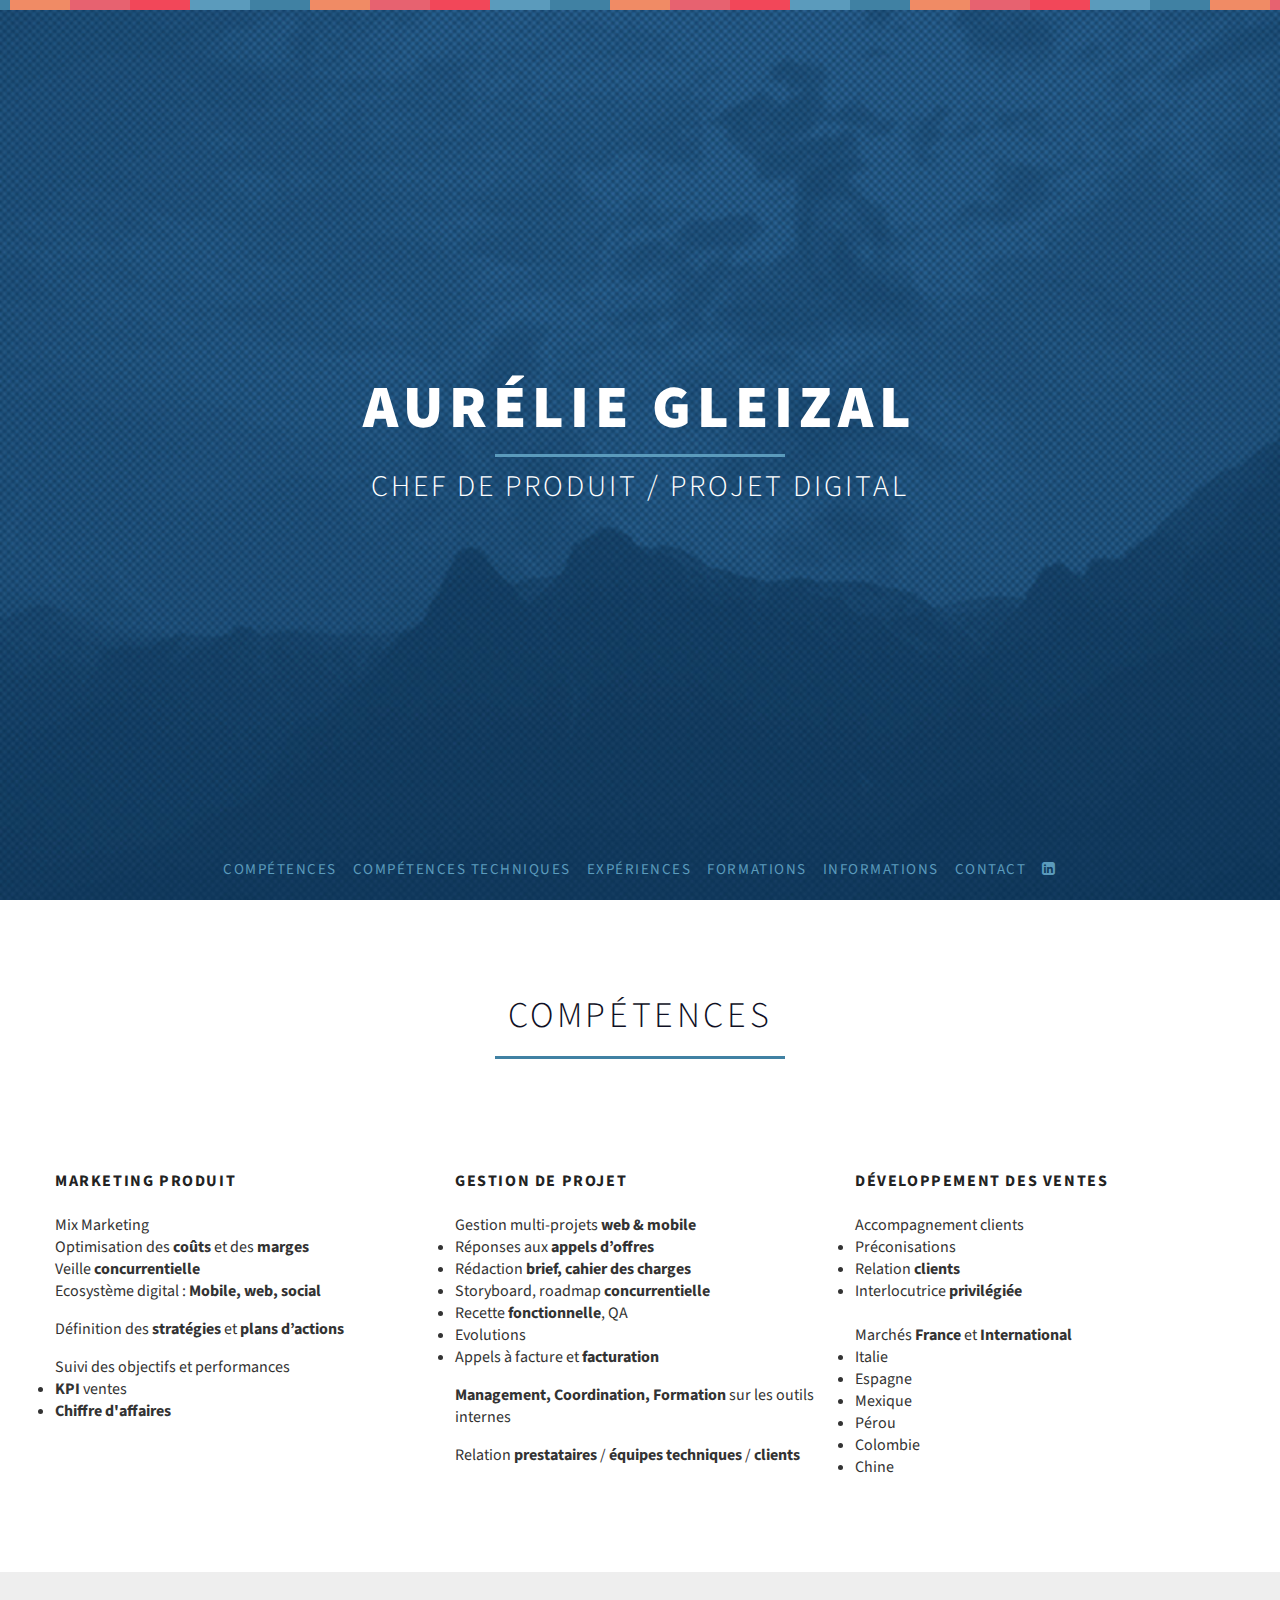
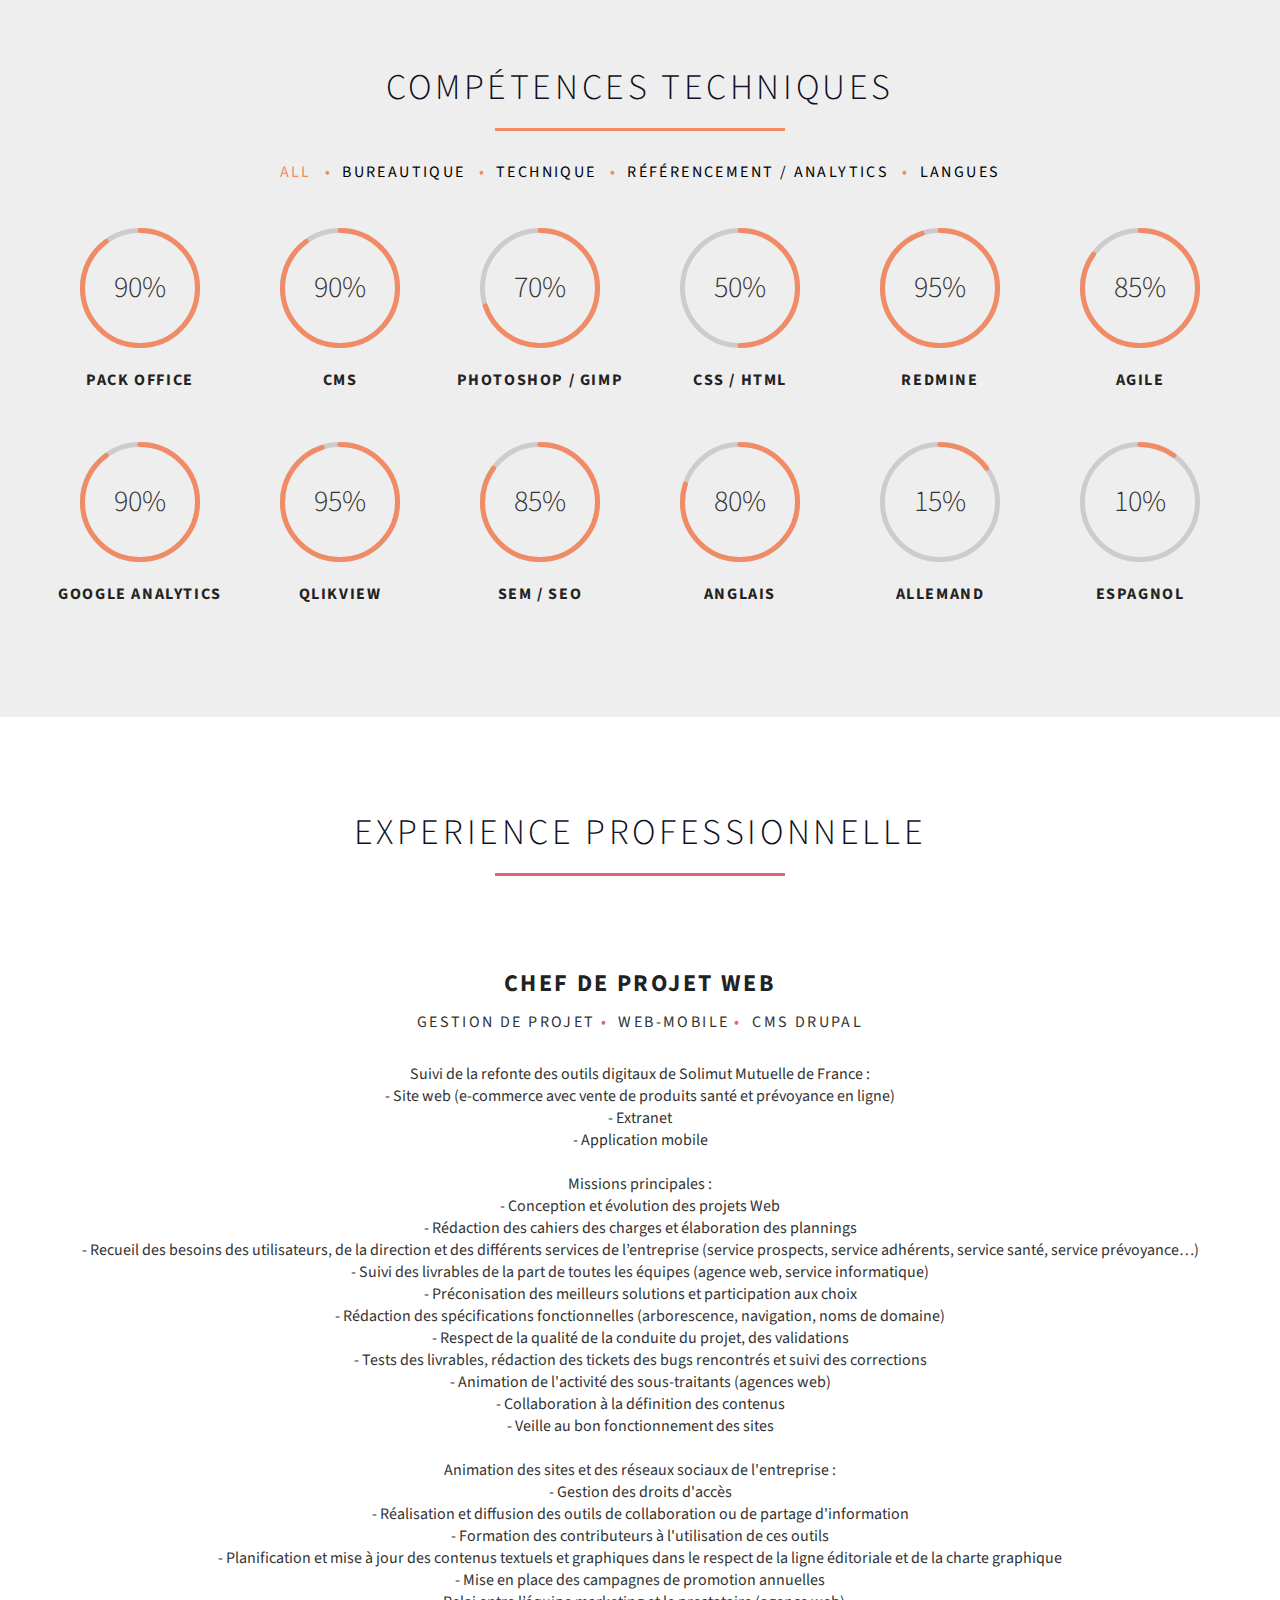
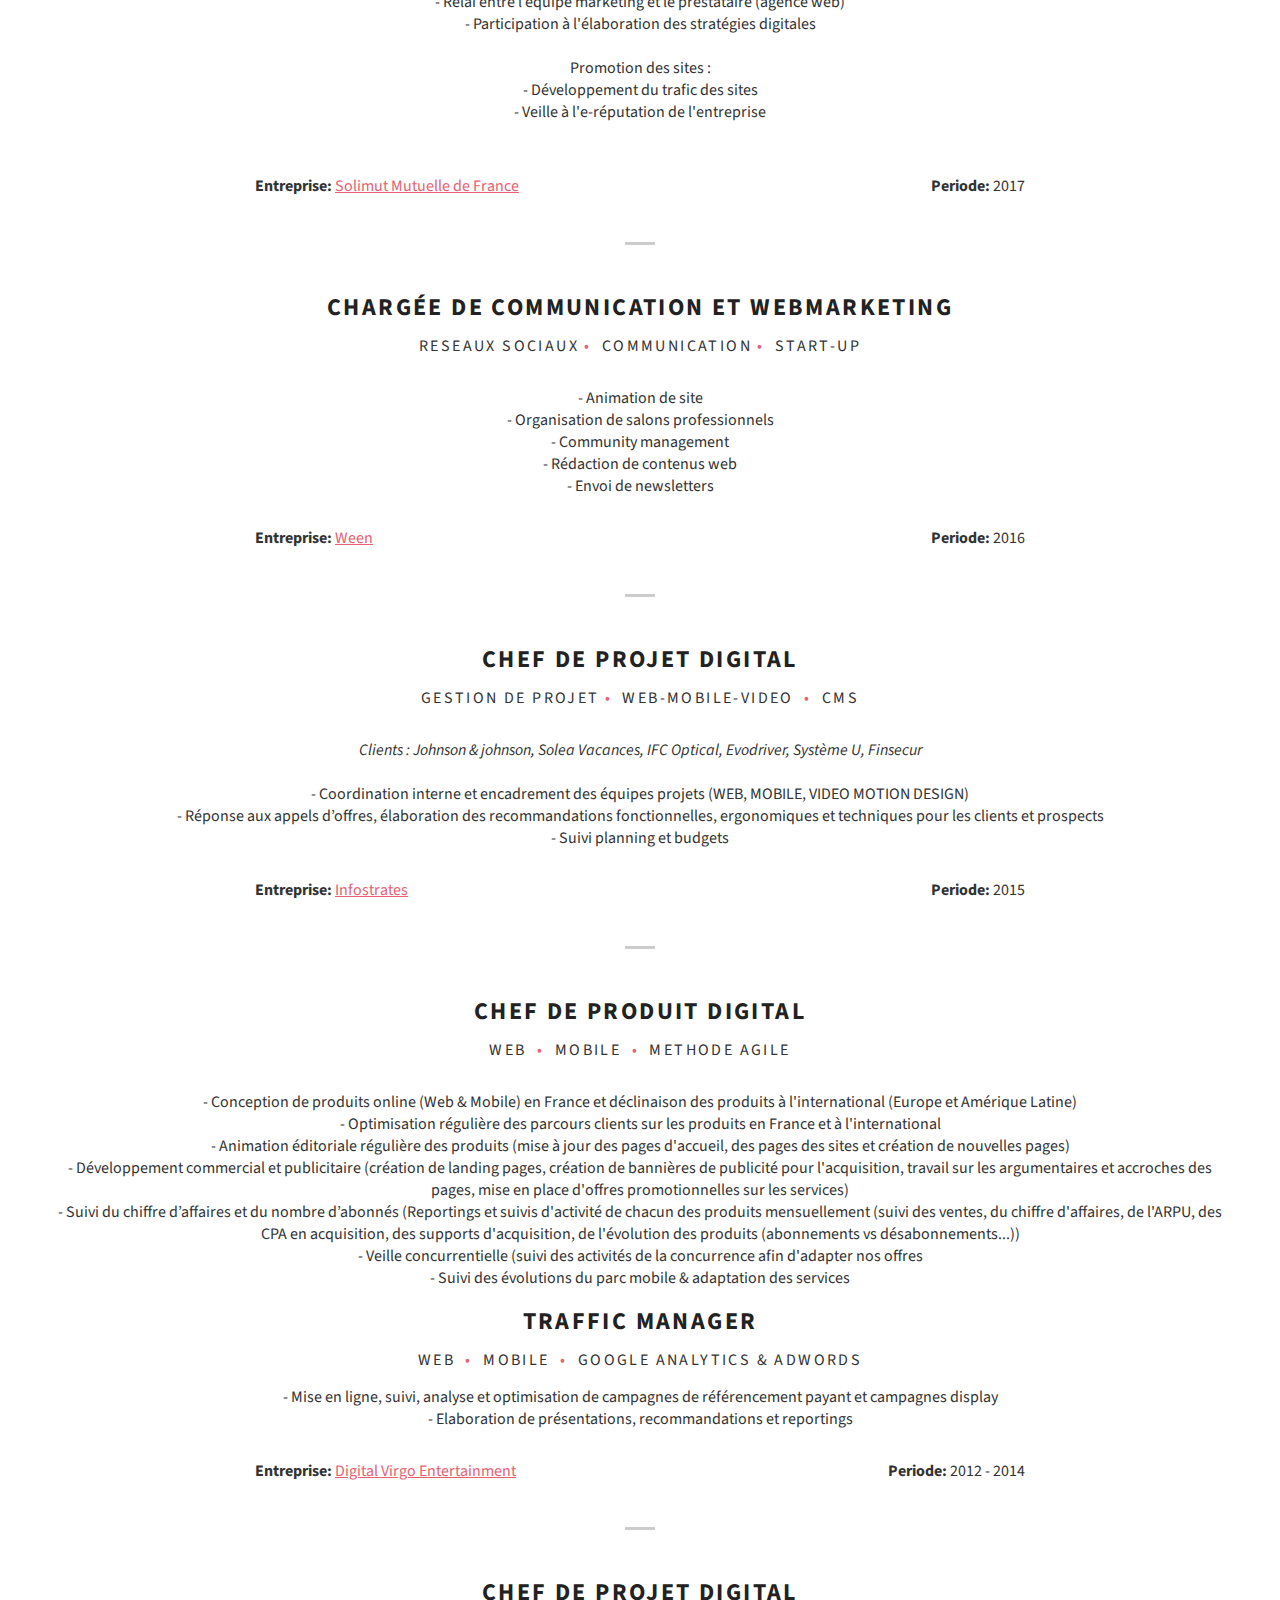
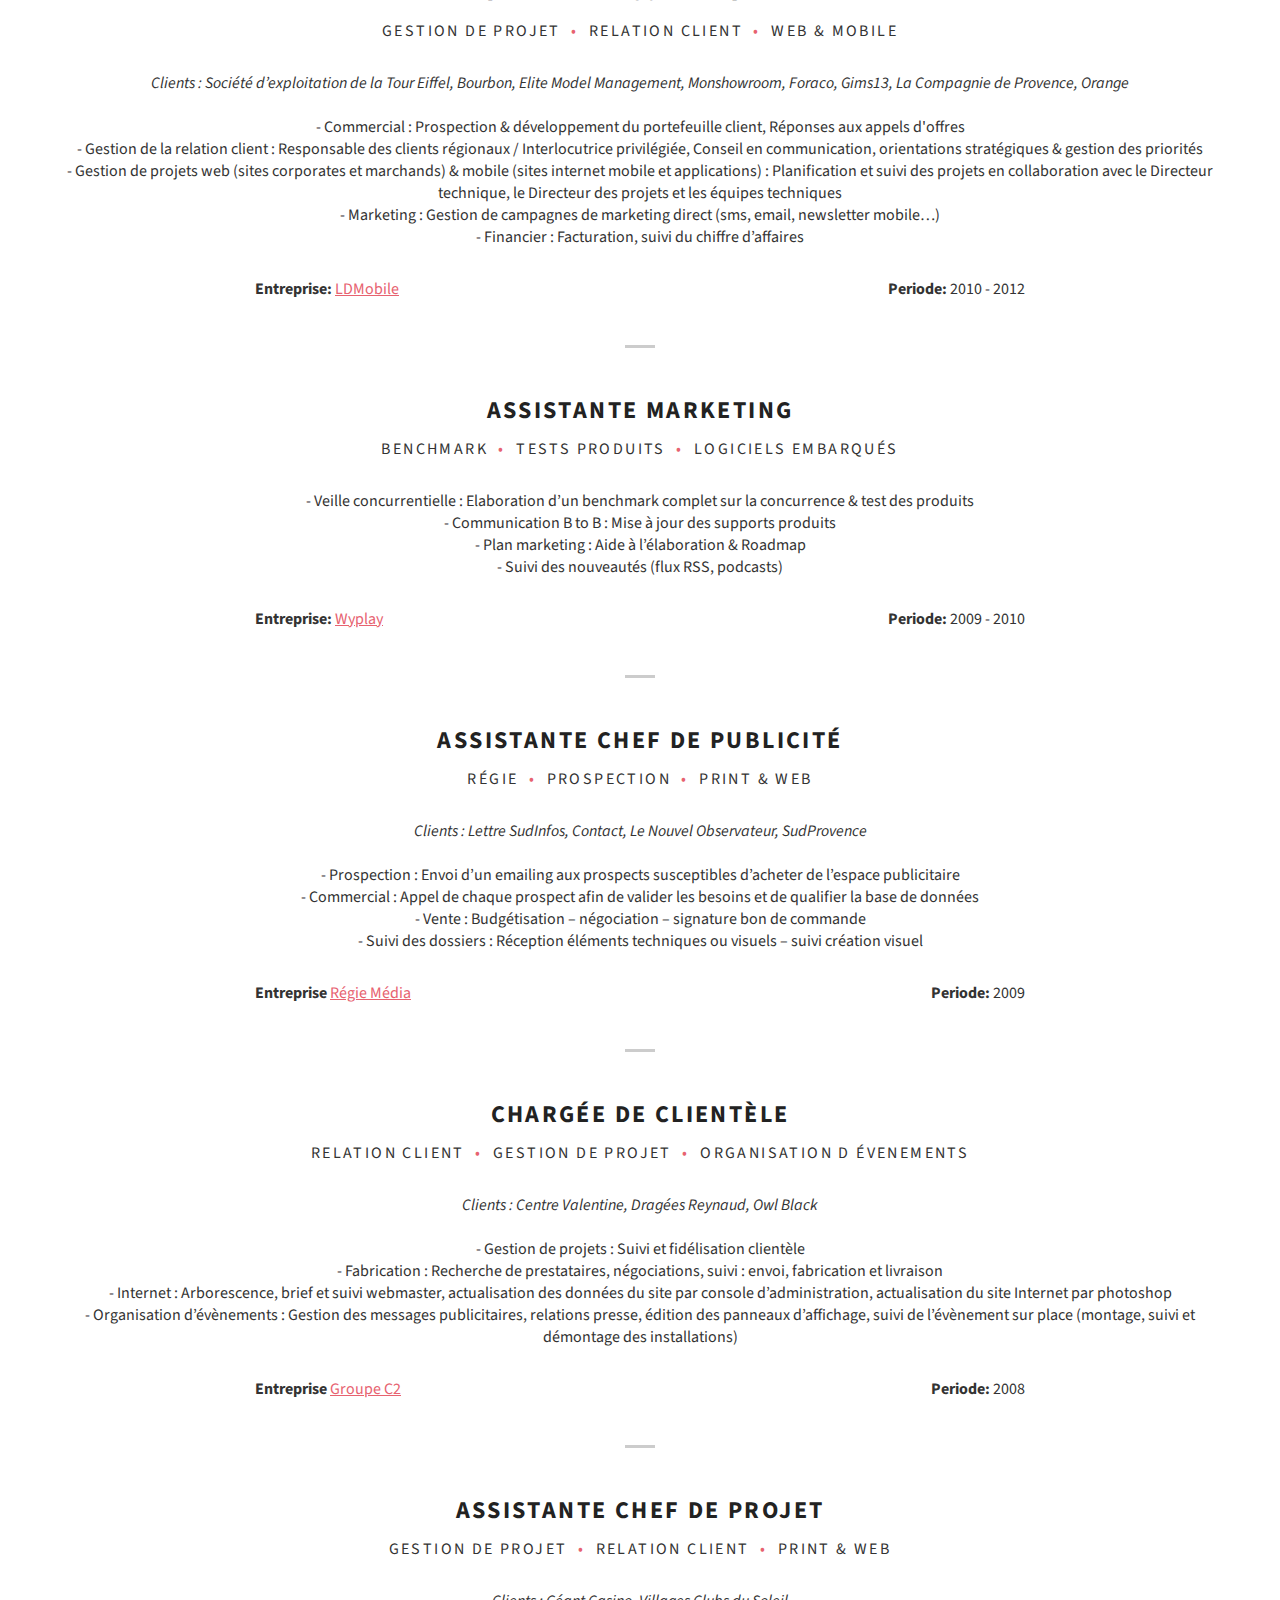
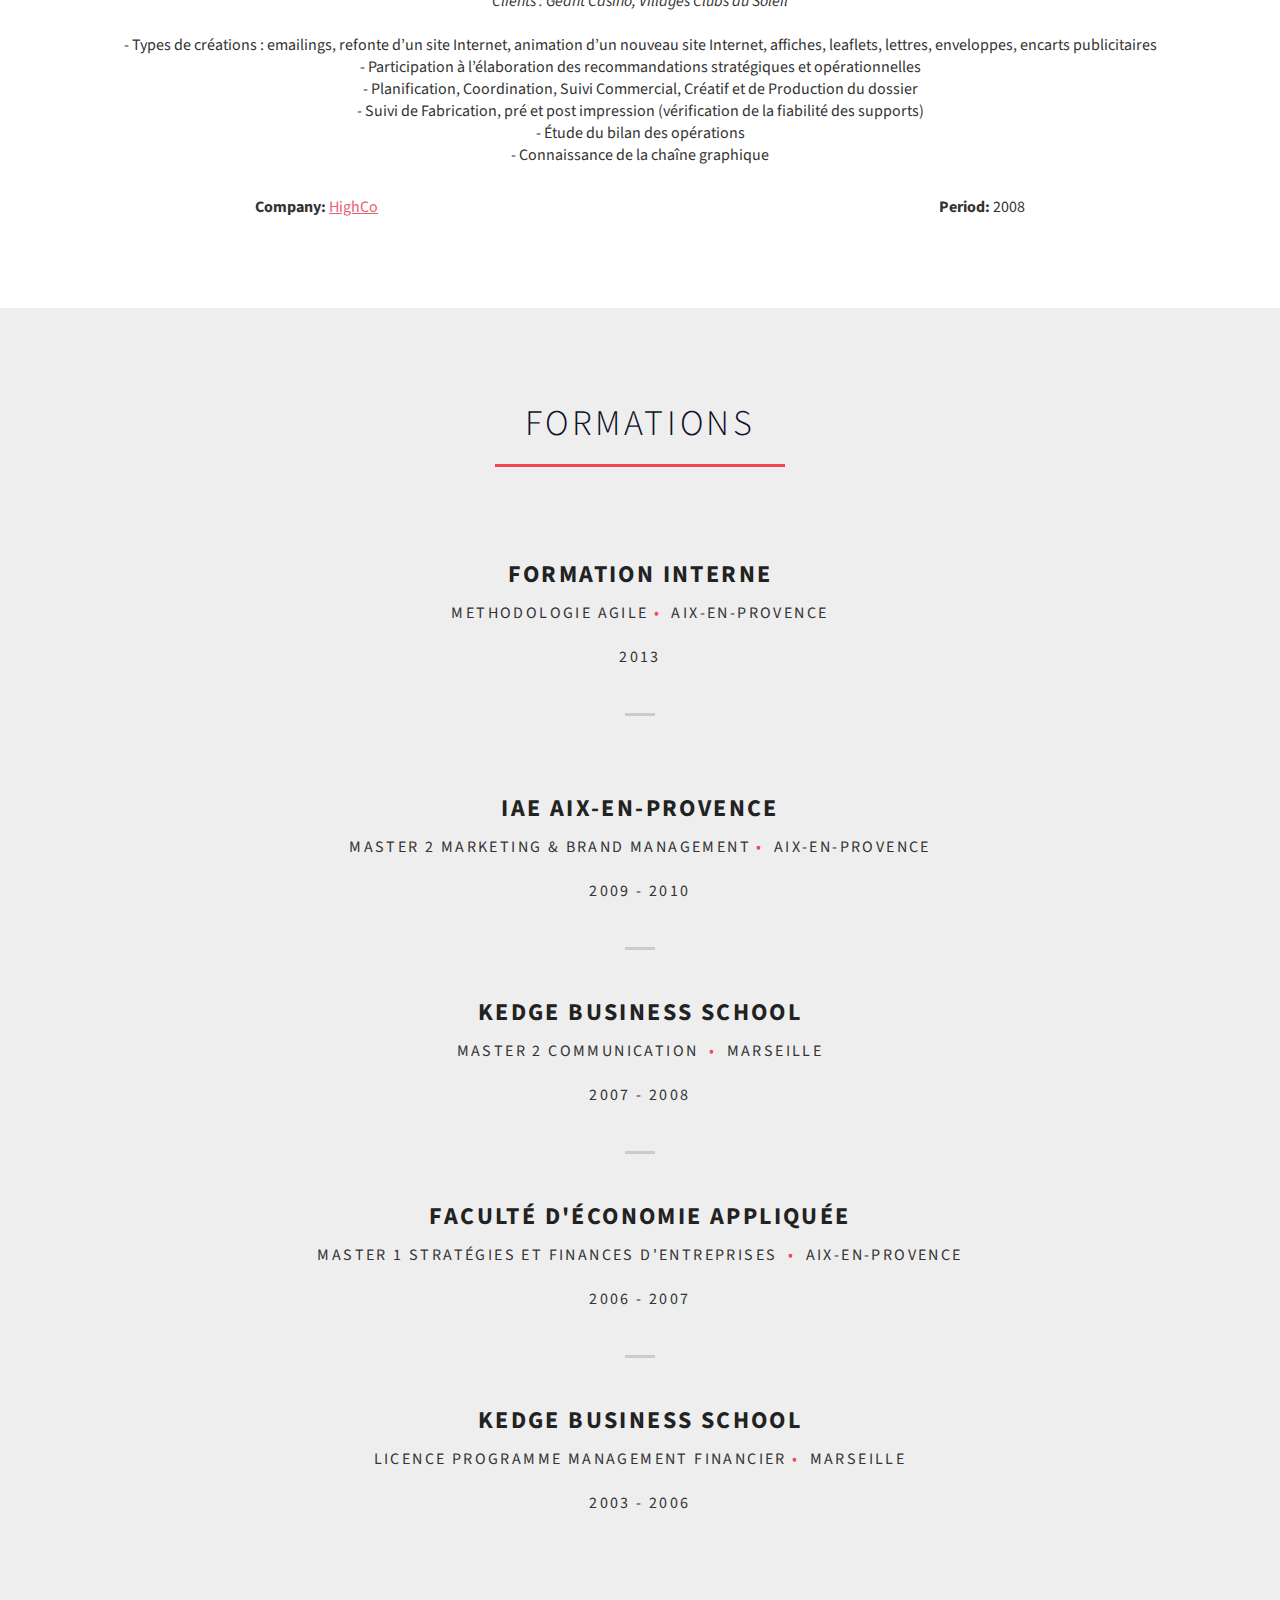
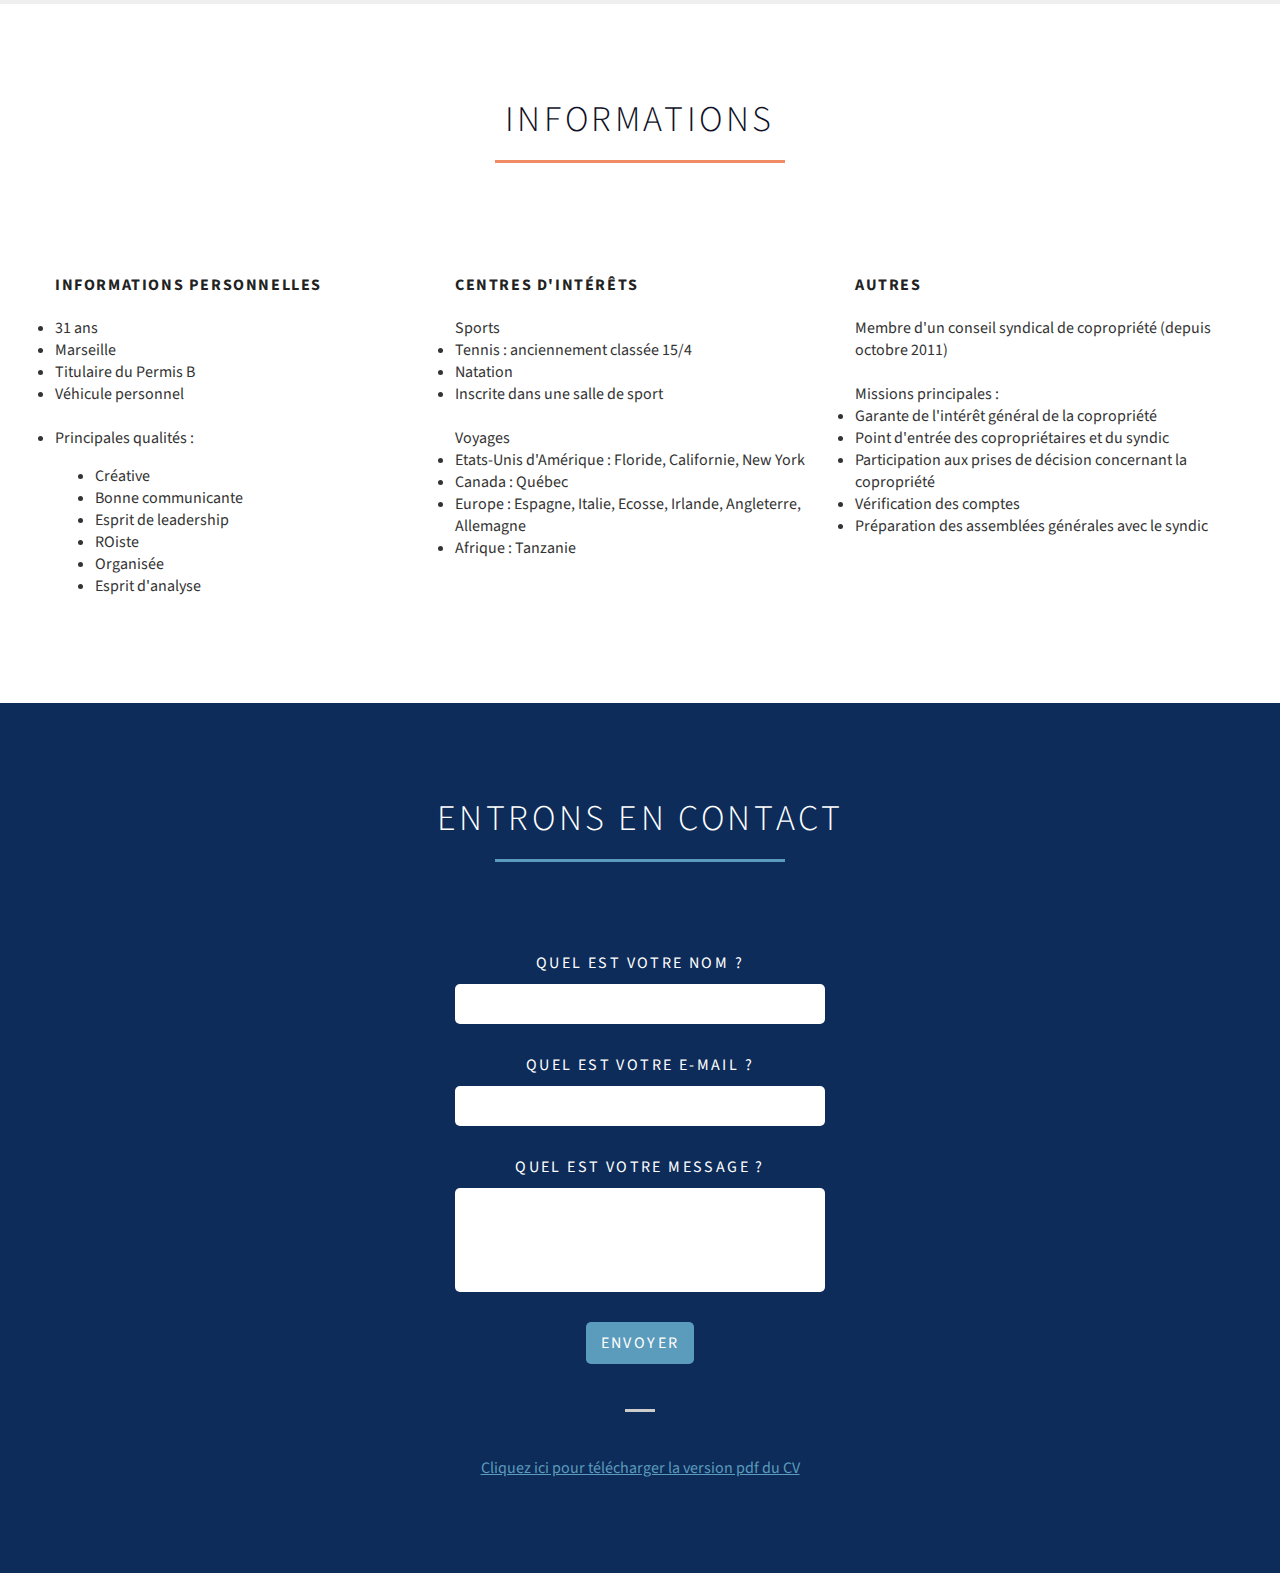
<file: code.html>
<!DOCTYPE html>
<html>
	<head>

		<meta http-equiv="X-UA-Compatible" content="IE=edge,chrome=1">
		<link href='http://fonts.googleapis.com/css?family=Source+Sans+Pro:300,400,600,700,900,300italic,400italic,600italic,700italic,900italic' rel='stylesheet' type='text/css'>

		<link rel="icon" type="image/png" href="assets/img/favicon.png" />
		<title>Aurelie GLEIZAL</title>

		<meta name="viewport" content="width=device-width, initial-scale=1.0">
		<meta http-equiv="Content-Type" content="text/html; charset=UTF-8">

		<meta name="Aurelie GLEIZAL">

		<!-- Loading: Normalize, Grid and Styles -->
		<link rel="stylesheet" href="assets/css/normalize.css" media="screen">
		<link rel="stylesheet" href="assets/css/qbkl-grid.css" media="screen">
		<link rel="stylesheet" href="assets/css/style.css" media="screen">

		<!-- Loading: Font Awesome -->
		<link rel="stylesheet" href="assets/font-awesome/css/font-awesome.min.css">
		<!--[if IE 7]>
		<link rel="stylesheet" href="assets/font-awesome/css/font-awesome-ie7.min.css">
		<![endif]-->

		<!-- Loading: jQuery Magnific Popup Stylesheet -->
		<link rel="stylesheet" href="assets/js/magnific/jquery.magnific-popup.css" media="screen">

		<!-- Loading: jQuery Easy Pie Chart Stylesheet -->
		<link rel="stylesheet" href="assets/js/easy-pie/jquery.easy-pie-chart.css" media="screen">

		<!--[if lt IE 9]>
		<script src="http://html5shiv.googlecode.com/svn/trunk/html5.js"> </script>
		<![endif]-->
		
		
		<script>
  			(function(i,s,o,g,r,a,m){i['GoogleAnalyticsObject']=r;i[r]=i[r]||function(){
			(i[r].q=i[r].q||[]).push(arguments)},i[r].l=1*new Date();a=s.createElement(o),
			m=s.getElementsByTagName(o)[0];a.async=1;a.src=g;m.parentNode.insertBefore(a,m)
  			})(window,document,'script','//www.google-analytics.com/analytics.js','ga');

  			ga('create', 'UA-60209896-1', 'auto');
  			ga('send', 'pageview');

			</script>
		
		
	</head>

	<body>
		<div class="top-decorations"></div>

		<!-- Start: In -->
		<section id="intro" class="fx-backstretch">
			<div class="info">
				<div class="container">
					<div class="row">
						<div class="col-full"><h1>AURÉLIE GLEIZAL</h1></div>
					</div>
					<div class="row"><div class="col-1-4 centered line"></div></div>
					<div class="row">
						<div class="col-full"><h4>CHEF DE PRODUIT / PROJET DIGITAL </h4></div>
					</div>
				</div>
			</div>

			<nav id="nav">
				<!-- The content between <span> </span> tags will be hidden on mobile version -->
				<ul class="clearfix">
					<li><a href="#profile">Comp<span>étences</span></a></li>
					<li><a href="#skills">Comp<span>étences techniques</span></a></li>
					<li><a href="#experience">Exp<span>ériences</span></a></li>
					<li><a href="#education">For<span>mations</span></a></li>
					<li><a href="#portfolio">Info<span>rmations</span></a></li>
					<li><a href="#contact">Con<span>tact</span></a></li>
					<li><a href="http://www.linkedin.com/in/aureliegleizal" target="_blank" title="LinkedIn" class="external"><i class="icon-linkedin-sign"></i></a></li>					
				</ul>
			</nav>
		</section>
		<!-- End: Intro -->

		<!-- Start: Personal profile -->
		<section id="profile" class="section">
			<div class="container">
				<div class="row">
					<div class="col-full">
						<h2 class="section-title">Compétences</h2>
						<div class="centered line"></div>
					</div>
				</div>

				<!-- Start: Compétence 1 -->
				<div class="row section-content">
					<div class="col-1-3">
						<h4>Marketing produit</h4>

							Mix Marketing<br/>
							Optimisation des <strong>coûts</strong> et des <strong>marges</strong><br/>
							Veille <strong>concurrentielle</strong><br/>
							Ecosystème digital : <strong>Mobile, web, social</strong>
							
							<p>Définition des <strong>stratégies</strong> et <strong>plans d’actions</strong></p>
						
						Suivi des objectifs et performances
							<li><strong>KPI</strong> ventes</li>
							<li><strong>Chiffre d'affaires</strong></li>
						<br/>
					
					</div>
					<!-- End: Compétence 1 -->
					
					<!-- Start: Compétence 2 -->
					<div class="col-1-3">
						<h4>Gestion de projet</h4>

						Gestion multi-projets <strong>web & mobile</strong>
						
						
							<li>Réponses aux <strong>appels d’offres</strong></li>
							<li>Rédaction <strong>brief, cahier des charges</strong></li>
							<li>Storyboard, roadmap <strong>concurrentielle</strong></li>
							<li>Recette <strong>fonctionnelle</strong>, QA</li>
							<li>Evolutions</li>
							<li>Appels à facture et <strong>facturation</strong></li>
						
						
						<p><strong>Management, Coordination, Formation</strong> sur les outils internes</p>
						<p>Relation <strong>prestataires</strong> / <strong>équipes techniques</strong> / <strong>clients </strong></p>
						
					</div>
					<!-- End: Compétence 2 -->
					
					<!-- Start: Compétence 3 -->
					<div class="col-1-3">
						<h4>Développement des ventes</h4>

							
					
						Accompagnement clients
							<li>Préconisations</li>
							<li>Relation <strong>clients</strong></li>
							<li>Interlocutrice <strong>privilégiée</strong></li>
						<br/>	
							
						Marchés <strong>France</strong> et <strong>International</strong>
							<li>Italie</li>
							<li>Espagne</li>
							<li>Mexique</li>
							<li>Pérou</li>
							<li>Colombie</li>
							<li>Chine</li>
						
					</div>
					<!-- End: Compétence 3 -->
					
				</div>
			</div>
		</section>
		<!-- End: Personal profile -->
		
		<!-- Start: Technical Skills -->
		<section id="skills" class="section-alt">
			<div class="container">
				<div class="row">
					<div class="col-full">
						<h2 class="section-title">Compétences techniques</h2>
		 				<div class="centered line"></div>
					</div>
				</div>
				
				<!-- Portfolio filters -->
					<div class="row">
						<div class="col-full">
							<ul class="filters">
								<li class="filter" data-filter="all">All</li>
								<li class="filter" data-filter="port-bureautique">Bureautique</li>
								<li class="filter" data-filter="port-tech">Technique</li>
								<li class="filter" data-filter="port-ref">Référencement / Analytics</li>
								<li class="filter" data-filter="port-langues">Langues</li>
							</ul>
						</div>
					</div>

					<!-- Portfolio items -->
					
					
					
					<!-- Portfolio items -->
					<div class="row projects gallery">
					
						<!-- Start: BUREAUTIQUE-->
						<div class="col-1-6 project port-bureautique">
							<div class="skill-pie" data-percent="90">90%</div>
							<h4>PACK OFFICE</h4>
						</div>
						<!-- End: BUREAUTIQUE -->
						
						<!-- Start: TECHNIQUE-->
						<div class="col-1-6 project port-tech">
							<div class="skill-pie" data-percent="90">90%</div>
							<h4>CMS</h4>
						</div>	
						
						<div class="col-1-6 project port-tech">
							<div class="skill-pie" data-percent="70">70%</div>
							<h4>PHOTOSHOP / GIMP</h4>
						</div>	
						
						<div class="col-1-6 project port-tech">
							<div class="skill-pie" data-percent="50">50%</div>
							<h4>CSS / HTML</h4>
						</div>
						
						<div class="col-1-6 project port-tech">
							<div class="skill-pie" data-percent="95">95%</div>
							<h4>REDMINE</h4>
						</div>
						<div class="col-1-6 project port-tech">
							<div class="skill-pie" data-percent="85">85%</div>
							<h4>AGILE</h4>
						</div>
						
						<!-- End: TECHNIQUE -->
						
						<!-- Start: REFERENCEMENT / ANALYTICS-->
						<div class="col-1-6 project port-ref">
							<div class="skill-pie" data-percent="90">90%</div>
							<h4>GOOGLE ANALYTICS</h4>
						</div>	
						
						<div class="col-1-6 project port-ref">
							<div class="skill-pie" data-percent="95">95%</div>
							<h4>QLIKVIEW</h4>
						</div>	
						
						<div class="col-1-6 project port-ref">
							<div class="skill-pie" data-percent="85">85%</div>
							<h4>SEM / SEO</h4>
						</div>
						<!-- End: REFERENCEMENT & ANALYTICS -->
						
						<!-- Start: LANGUES-->
						<div class="col-1-6 project port-langues">
							<div class="skill-pie" data-percent="80">80%</div>
							<h4>Anglais</h4>
						</div>	
						
						<div class="col-1-6 project port-langues">
							<div class="skill-pie" data-percent="15">15%</div>
							<h4>Allemand</h4>
						</div>	
						
						<div class="col-1-6 project port-langues">
							<div class="skill-pie" data-percent="10">10%</div>
							<h4>Espagnol</h4>
						</div>
						<!-- End: LANGUES -->
							
				</div>
			
				
			</div>
		</section>
		<!-- End: Technical Skills -->

		<!-- Start: Work Experience -->
		<section id="experience" class="section">
			<div class="container">
				<div class="row">
					<div class="col-full">
						<h2 class="section-title">Experience professionnelle</h2>
						<div class="centered line"></div>
					</div>
				</div>

				<div class="row section-content">
					
					<!-- Start: Job SOLIMUT-->
					<div class="row job">
						<div class="col-full">
							<h3>Chef de projet web</h3>
							<div class="job-attributions">GESTION DE PROJET<span class="bullet">&bull;</span> WEB-MOBILE<span class="bullet">&bull;</span> CMS DRUPAL </div>
						</div>
						
						<div class="col-full text-center">
						
						Suivi de la refonte des outils digitaux de Solimut Mutuelle de France : <br/>
						- Site web (e-commerce avec vente de produits santé et prévoyance en ligne)<br/>
						- Extranet <br/>
						- Application mobile <br/>
<br/>
						Missions principales :<br/>	
- Conception et évolution des projets Web <br/>	
- Rédaction des cahiers des charges et élaboration des plannings<br/>
- Recueil des besoins des utilisateurs, de la direction et des différents services de l’entreprise (service prospects, service adhérents, service santé, service prévoyance…)<br/>
- Suivi des livrables de la part de toutes les équipes (agence web, service informatique)<br/>
- Préconisation des meilleurs solutions et participation aux choix<br/>
- Rédaction des spécifications fonctionnelles (arborescence, navigation, noms de domaine)<br/>
- Respect de la qualité de la conduite du projet, des validations <br/>
- Tests des livrables, rédaction des tickets des bugs rencontrés et suivi des corrections <br/>
- Animation de l'activité des sous-traitants (agences web)<br/>
- Collaboration à la définition des contenus<br/>
- Veille au bon fonctionnement des sites<br/>					
<br/>

Animation des sites et des réseaux sociaux de l'entreprise :<br/>
- Gestion des droits d'accès<br/>
- Réalisation et diffusion des outils de collaboration ou de partage d'information<br/>
- Formation des contributeurs à l'utilisation de ces outils<br/>
- Planification et mise à jour des contenus textuels et graphiques dans le respect de la ligne éditoriale et de la charte graphique<br/>
- Mise en place des campagnes de promotion annuelles<br/>
- Relai entre l’équipe marketing et le prestataire (agence web)<br/>
- Participation à l'élaboration des stratégies digitales<br/>
<br/>
							
Promotion des sites :<br/>
- Développement du trafic des sites<br/>
- Veille à l'e-réputation de l'entreprise<br/>
							
							
							<br/>
						
						</div>

						<div class="row">
							<div class="col-2-3 col-wrap centered">
								<div class="col-1-2 job-company"><strong>Entreprise: </strong> <a href="https://www.solimut-mutuelle.fr/" target="_blank">Solimut Mutuelle de France</a></div>
								<div class="col-1-2 job-period"><strong>Periode:</strong> 2017</div>
							</div>
						</div>

					</div>
					<!-- End: Job SOLIMUT -->
					
					<div class="separator"></div>
					
					<!-- Start: Job WEEN -->
					<div class="row job">
						<div class="col-full">
							<h3>Chargée de communication et webmarketing </h3>
							<div class="job-attributions">RESEAUX SOCIAUX<span class="bullet">&bull;</span> COMMUNICATION<span class="bullet">&bull;</span> START-UP </div>
						</div>

						<div class="col-full text-center">
							
						
						- Animation de site <br/>	
						- Organisation de salons professionnels<br/>	
						- Community management<br/>	
						- Rédaction de contenus web<br/>	
						- Envoi de newsletters<br/>
						
						</div>

						<div class="row">
							<div class="col-2-3 col-wrap centered">
								<div class="col-1-2 job-company"><strong>Entreprise: </strong> <a href="https://www.ween.fr/" target="_blank">Ween</a></div>
								<div class="col-1-2 job-period"><strong>Periode:</strong> 2016</div>
							</div>
						</div>

					</div>
					<!-- End: Job WEEN -->
				
					<div class="separator"></div>
					
					<!-- Start: Job -->
					<div class="row job">
						<div class="col-full">
							<h3>Chef de projet digital</h3>
							<div class="job-attributions">GESTION DE PROJET<span class="bullet">&bull;</span> WEB-MOBILE-VIDEO <span class="bullet">&bull;</span> CMS </div>
						</div>

						<div class="col-full text-center">
							
						<i>Clients : Johnson & johnson, Solea Vacances, IFC Optical, Evodriver, Système U, Finsecur </i><br/><br/>
						- Coordination interne et encadrement des équipes projets (WEB, MOBILE, VIDEO MOTION DESIGN) <br/>
						- Réponse aux appels d’offres, élaboration des recommandations fonctionnelles, ergonomiques et techniques pour les clients et prospects <br/> 
						- Suivi planning et budgets<br/>
						
						</div>

						<div class="row">
							<div class="col-2-3 col-wrap centered">
								<div class="col-1-2 job-company"><strong>Entreprise: </strong> <a href="http://www.infostrates.fr/" target="_blank">Infostrates</a></div>
								<div class="col-1-2 job-period"><strong>Periode:</strong> 2015</div>
							</div>
						</div>

					</div>
					<!-- End: Job -->

					<div class="separator"></div>
				
				
					<!-- Start: Job -->
					<div class="job">
						<div class="col-full">
							<h3>Chef de produit digital</h3>
							<div class="job-attributions"> WEB <span class="bullet">&bull;</span> MOBILE <span class="bullet">&bull;</span> METHODE AGILE </div>
						</div>

						<div class="col-full text-center">
						- Conception de produits online (Web & Mobile) en France et déclinaison des produits à l'international (Europe et Amérique Latine) <br/>
						- Optimisation régulière des parcours clients sur les produits en France et à l'international <br/>
						- Animation éditoriale régulière des produits (mise à jour des pages d'accueil, des pages des sites et création de nouvelles pages) <br/>
						- Développement commercial et publicitaire (création de landing pages, création de bannières de publicité pour l'acquisition, travail sur les argumentaires et accroches des pages, mise en place d'offres promotionnelles sur les services)<br/>
						
						- Suivi du chiffre d’affaires et du nombre d’abonnés (Reportings et suivis d'activité de chacun des produits mensuellement (suivi des ventes, du chiffre d'affaires, de l'ARPU, des CPA en acquisition, des supports d'acquisition, de l'évolution des produits (abonnements vs désabonnements...)) <br/>
						- Veille concurrentielle (suivi des activités de la concurrence afin d'adapter nos offres <br/>
						- Suivi des évolutions du parc mobile & adaptation des services 
						</div>
						
						<h3>Traffic Manager</h3>
							<div class="job-attributions"> WEB <span class="bullet">&bull;</span> MOBILE <span class="bullet">&bull;</span> GOOGLE ANALYTICS & ADWORDS </div>
						</div>

						<div class="col-full text-center">
						- Mise en ligne, suivi, analyse et optimisation de campagnes de référencement payant et campagnes display<br/>
						- Elaboration de présentations, recommandations et reportings
						</div>

						<div class="row">
							<div class="col-2-3 col-wrap centered">
								<div class="col-1-2 job-company"><strong>Entreprise:</strong> <a href="http://www.digitalvirgo.com/" target="_blank">Digital Virgo Entertainment</a></div>
								<div class="col-1-2 job-period"><strong>Periode:</strong> 2012 - 2014</div>
							</div>
						</div>

					</div>
					<!-- End: Job -->

					<div class="separator"></div>

					<!-- Start: Job -->
					<div class="row job">
						<div class="col-full">
							<h3>Chef de projet digital</h3>
							<div class="job-attributions">GESTION DE PROJET <span class="bullet">&bull;</span> RELATION CLIENT <span class="bullet">&bull;</span> WEB & MOBILE</div>
						</div>

						<div class="col-full text-center">
						<i>Clients : Société d’exploitation de la Tour Eiffel, Bourbon, Elite Model Management, Monshowroom, Foraco, Gims13, La Compagnie de Provence, Orange</i><br/><br/>
						- Commercial : Prospection & développement du portefeuille client, Réponses aux appels d'offres <br/>
						- Gestion de la relation client : Responsable des clients régionaux / Interlocutrice privilégiée, Conseil en communication, orientations stratégiques & gestion des priorités <br/>
						- Gestion de projets web (sites corporates et marchands) & mobile (sites internet mobile et applications) : Planification et suivi des projets en collaboration avec le Directeur technique, le Directeur des projets et les équipes techniques <br/>
						- Marketing : Gestion de campagnes de marketing direct (sms, email, newsletter mobile…)<br/>
						- Financier : Facturation, suivi du chiffre d’affaires
						</div>

						<div class="row">
							<div class="col-2-3 col-wrap centered">
								<div class="col-1-2 job-company"><strong>Entreprise:</strong> <a href="http://www.ldmobile.net/fr/" target="_blank">LDMobile</a></div>
								<div class="col-1-2 job-period"><strong>Periode:</strong> 2010 - 2012</div>
							</div>
						</div>

					</div>
					<!-- End: Job -->

					<div class="separator"></div>

					<!-- Start: Job -->
					<div class="row job">
						<div class="col-full">
							<h3>Assistante marketing</h3>
							<div class="job-attributions"> BENCHMARK <span class="bullet">&bull;</span> TESTS PRODUITS <span class="bullet">&bull;</span> LOGICIELS EMBARQUÉS</div>
						</div>

						<div class="col-full text-center">
						- Veille concurrentielle : Elaboration d’un benchmark complet sur la concurrence & test des produits<br/>
						- Communication B to B : Mise à jour des supports produits<br/>
						- Plan marketing : Aide à l’élaboration & Roadmap<br/>
						- Suivi des nouveautés (flux RSS, podcasts)
						</div>

						<div class="row">
							<div class="col-2-3 col-wrap centered">
								<div class="col-1-2 job-company"><strong>Entreprise:</strong> <a href="http://www.wyplay.com/" target="_blank">Wyplay</a></div>
								<div class="col-1-2 job-period"><strong>Periode:</strong> 2009 - 2010</div>
							</div>
						</div>

					</div>
					<!-- End: Job -->

					<div class="separator"></div>

					<!-- Start: Job -->
					<div class="row job">
						<div class="col-full">
							<h3>Assistante chef de publicité</h3>
							<div class="job-attributions">RÉGIE <span class="bullet">&bull;</span> PROSPECTION <span class="bullet">&bull;</span> PRINT & WEB</div>
						</div>

						<div class="col-full text-center">
						<i>Clients : Lettre SudInfos, Contact, Le Nouvel Observateur, SudProvence</i><br/><br/>
						- Prospection : Envoi d’un emailing aux prospects susceptibles d’acheter de l’espace publicitaire <br/>
						- Commercial : Appel de chaque prospect afin de valider les besoins et de qualifier la base de données <br/>
						- Vente : Budgétisation – négociation – signature bon de commande <br/>
						- Suivi des dossiers : Réception éléments techniques ou visuels – suivi création visuel


						</div>

						<div class="row">
							<div class="col-2-3 col-wrap centered">
								<div class="col-1-2 job-company"><strong>Entreprise</strong> <a href="#">Régie Média</a></div>
								<div class="col-1-2 job-period"><strong>Periode:</strong> 2009</div>
							</div>
						</div>

					</div>
					<!-- End: Job -->

					<div class="separator"></div>

					<!-- Start: Job -->
					<div class="row job">
						<div class="col-full">
							<h3>Chargée de clientèle</h3>
							<div class="job-attributions">RELATION CLIENT <span class="bullet">&bull;</span> GESTION DE PROJET <span class="bullet">&bull;</span> ORGANISATION D ÉVENEMENTS</div>
						</div>


						<div class="col-full text-center">
						<i>Clients : Centre Valentine, Dragées Reynaud, Owl Black</i><br/><br/>
						- Gestion de projets : Suivi et fidélisation clientèle <br/>
						- Fabrication : Recherche de prestataires, négociations, suivi : envoi, fabrication et livraison <br/>
						- Internet : Arborescence, brief et suivi webmaster, actualisation des données du site par console d’administration, actualisation du site Internet par photoshop <br/>
						- Organisation d’évènements : Gestion des messages publicitaires, relations presse, édition des panneaux d’affichage, suivi de l’évènement sur place (montage, suivi et démontage des installations) <br/>


						</div>

						<div class="row">
							<div class="col-2-3 col-wrap centered">
								<div class="col-1-2 job-company"><strong>Entreprise</strong> <a href="http://groupec2-360.com/" target="_blank">Groupe C2</a></div>
								<div class="col-1-2 job-period"><strong>Periode:</strong> 2008</div>
							</div>
						</div>

					</div>
					<!-- End: Job -->

					<div class="separator"></div>

					<!-- Start: Job -->
					<div class="row job">
						<div class="col-full">
							<h3>Assistante chef de projet</h3>
							<div class="job-attributions">GESTION DE PROJET <span class="bullet">&bull;</span> RELATION CLIENT <span class="bullet">&bull;</span> PRINT & WEB</div>
						</div>

						<div class="col-full text-center">
						<i>Clients : Géant Casino, Villages Clubs du Soleil</i><br/><br/>
						- Types de créations : emailings, refonte d’un site Internet, animation d’un nouveau site Internet, affiches, leaflets, lettres, enveloppes, encarts publicitaires <br/>
						- Participation à l’élaboration des recommandations stratégiques et opérationnelles<br/>
						- Planification, Coordination, Suivi Commercial, Créatif et de Production du dossier<br/>
						- Suivi de Fabrication, pré et post impression (vérification de la fiabilité des supports)<br/>
						- Étude du bilan des opérations<br/>
						- Connaissance de la chaîne graphique
						</div>

						<div class="row">
							<div class="col-2-3 col-wrap centered">
								<div class="col-1-2 job-company"><strong>Company:</strong> <a href="https://www.highco.com/fr" target="_blank">HighCo</a></div>
								<div class="col-1-2 job-period"><strong>Period:</strong> 2008</div>
							</div>
						</div>

					</div>
					<!-- End: Job -->

				</div>
			</div>
		</section>
		<!-- End: Work Experience -->

		<!-- Start: Education -->
		<section id="education" class="section-alt">
			<div class="container">
				<div class="row">
					<div class="col-full">
						<h2 class="section-title">Formations </h2>
						<div class="centered line"></div>
					</div>
				</div>
				
				<div class="row section-content">
					<!-- Start: School -->
					<div class="row school">
						<div class="col-full">
							<h3>Formation interne</h3>
							<div class="school-meta">Methodologie AGILE<span class="bullet">&bull;</span> Aix-en-Provence <br/><br/> 2013</div>
						</div>	
						
				</div>
					<!-- End: School -->

					<div class="separator"></div>
					
				<div class="row section-content">
					<!-- Start: School -->
					<div class="row school">
						<div class="col-full">
							<h3>IAE Aix-en-Provence</h3>
							<div class="school-meta">Master 2 Marketing & Brand Management<span class="bullet">&bull;</span> Aix-en-Provence <br/><br/> 2009 - 2010</div>
						</div>	
						
				</div>
					<!-- End: School -->

					<div class="separator"></div>

					<!-- Start: School -->
					<div class="row school">
						<div class="col-full">
							<h3>KEDGE Business School</h3>
							<div class="school-meta">Master 2 Communication <span class="bullet">&bull;</span> Marseille <br/><br/> 2007 - 2008</div>
						</div>
						

						
					</div>
					<!-- End: School -->

					<div class="separator"></div>

					<!-- Start: School -->
					<div class="row school">
						<div class="col-full">
							<h3>Faculté d'économie appliquée</h3>
							<div class="school-meta">Master 1 Stratégies et Finances d'entreprises <span class="bullet">&bull;</span> Aix-en-Provence <br/><br/>2006 - 2007</div>
						</div>
						
						
					</div>
					<!-- End: School -->

					<div class="separator"></div>

					<!-- Start: School -->
					<div class="row school">
						<div class="col-full">
							<h3>KEDGE Business School</h3>
							<div class="school-meta">Licence Programme Management Financier<span class="bullet">&bull;</span> Marseille <br/><br/> 2003 - 2006</div>
						</div>

					</div>
					<!-- End: School -->


				</div>
			</div>
		</section>
		<!-- End: Education -->

	<!-- Start: ABOUT ME -->
		<section id="portfolio" class="section">
			<div class="container">
				<div class="row">
					<div class="col-full">
						<h2 class="section-title">Informations</h2>
						<div class="centered line"></div>
					</div>
				</div>
				
				
						<!-- Start: Infos 1 -->
				<div class="row section-content">
					<div class="col-1-3">
						<h4>Informations personnelles</h4>

							<li>31 ans <br/></li>
							<li>Marseille <br/></li>
							<li>Titulaire du Permis B<br/></li>
							<li>Véhicule personnel <br/><br/></li>
							<li>Principales qualités : 
								
								<ul><li>Créative </li> <li>Bonne communicante</li>  <li>Esprit de leadership</li>  <li>ROiste</li> <li>Organisée</li>  <li>Esprit d'analyse</li></li></ul>
			
					</div>
						<!-- End: Infos 1 -->
					
						<!-- Start: Infos 2 -->
					<div class="col-1-3">
						<h4>Centres d'intérêts</h4>

						Sports
						
							<li>Tennis : anciennement classée 15/4</li>
							<li>Natation</li>
							<li>Inscrite dans une salle de sport</li>
							<br/>
							
						Voyages
						
							<li>Etats-Unis d'Amérique : Floride, Californie, New York</li>
							<li>Canada : Québec</li>
							<li>Europe : Espagne, Italie, Ecosse, Irlande, Angleterre, Allemagne</li>
							<li>Afrique : Tanzanie</li>
						
					</div>
					<!-- End: Infos 2 -->
					
					<!-- Start: Infos 3 -->
					<div class="col-1-3">
						<h4>Autres</h4>

						Membre d'un conseil syndical de copropriété (depuis octobre 2011)<br/><br/>						Missions principales :
							<li>Garante de l'intérêt général de la copropriété</li>
							<li>Point d'entrée des copropriétaires et du syndic</li>
							<li>Participation aux prises de décision concernant la copropriété</li>
							<li>Vérification des comptes</li>
							<li>Préparation des assemblées générales avec le syndic</li>
						<br/>	
											
					</div>
					<!-- End: Infos 3 -->
		
			</div>
		</section>
		<!-- End: ABOUT ME-->
					
	
				

		<!-- Start: Contact -->
		<section id="contact" class="section">
			<div class="container">
				<div class="row">
					<div class="col-full">
						<h2 class="section-title">Entrons en contact</h2>
						<div class="centered line"></div>
					</div>
				</div>

				<div class="row section-content">
					<div class="col-1-3 col-wrap centered text-center">
						<div id="form-message"></div>
						<form id="form-contact" name="form-contact" action="http://formspree.io/aurelie.gleizal@hotmail.fr" method="POST">
							<div class="col-full">
								<label for="name">Quel est votre nom ?</label>
								<input type="text" name="name" id="name" value="">
							</div>
							<div class="col-full">
								<label for="name">Quel est votre e-mail ?</label>
								<input type="text" name="_replyto" id="email" value="">
							</div>
							<div class="col-full">
								<label for="name">Quel est votre message ?</label>
								<textarea name="message" id="message" rows="4"></textarea>
							</div>
							<div class="col-full">
								<input type="hidden" name="_next" value="http://www.aurelie.gleizal.com" />
								<input class="button button-medium button-submit" type="submit" value="Envoyer">
							</div>
						</form>
					</div>

					<div class="separator"></div>

					<div class="col-1-3 centered text-center">
						<a href="CV Aurélie GLEIZAL - Chef de produit-projet digital.pdf" target="_blank">Cliquez ici pour télécharger la version pdf du CV</a>
					</div>
				</div>
			</div>
		</section>

		<!-- Loading: jQuery -->
		<script src="assets/js/jquery-1.10.2.min.js"></script>
		<script src="assets/js/jquery-migrate-1.2.1.min.js"></script>

		<!-- Loading: jQuery MixItUp (portfolio filters) -->
		<script src="assets/js/jquery.mixitup.min.js"></script>

		<!-- Loading: jQuery Magnific Popup (lightbox) -->
		<script src="assets/js/magnific/jquery.magnific-popup.min.js"></script>

		<!-- Loading: jQuery Easy Pie Chart -->
		<script src="assets/js/easy-pie/jquery.easy-pie-chart.js"></script>

		<!-- Loading: jQuery Sticky -->
		<script src="assets/js/jquery.sticky.js"></script>

		<!-- Loading: jQuery Backstretch (full photo background) -->
		<script src="assets/js/jquery.backstretch.min.js"></script>

		<!-- Loading, Setting Up: Form, Form Validation Plugin 
		<script src="assets/js/jquery.form.min.js" type="text/javascript"></script>
		<script src="assets/js/jquery.validate.min.js" type="text/javascript"></script>
		<script src="assets/js/jquery.validation.settings.js" type="text/javascript"></script>
		-->

		<!-- Loading: jQuery One page nav -->
		<script src="assets/js/jquery.scrollto.min.js"></script>
		<script src="assets/js/jquery.nav.js"></script>

		<!-- Loading: Respond.js - Responsive IE8 -->
		<script src="assets/js/respond.min.js"></script>

		<!--[if lt IE 9]>
		<script src="assets/js/excanvas.js"></script>
		<![endif]-->

		<!-- Loading: Curriculum custom scripting -->
		<script src="assets/js/custom.curriculum.js" type="text/javascript"></script>
	</body>
</html>
</file>
<file: assets/css/qbkl-grid.css>
/******
QBKL Grid
-------------------------------------------
For IE8, use in conjunction with Respond.js
https://github.com/scottjehl/Respond

Note: Respond.js only understands min-width / max-width media queries
******/

/* 1. Grid elements */

.container {
	margin-left: auto;
	margin-right: auto;
	padding: 0;
	max-width: 1200px;
}

.container:before,
.container:after {
	content: " ";
	display: table;
}

.container:after {
	clear: both;
}

.column,
.col-full,
.col-1-2,
.col-1-3,
.col-2-3,
.col-1-4,
.col-3-4,
.col-1-5,
.col-2-5,
.col-3-5,
.col-1-6 {
	float: left;
	padding: 15px;
	-moz-box-sizing: border-box;
	-webkit-box-sizing: border-box;
	box-sizing: border-box;
}

.col-full { width: 100%; }
.col-1-2 { width: 50%; }
.col-1-3 { width: 33.33333333333333%; }
.col-2-3 { width: 66.66666666666666%; }
.col-1-4 { width: 25%; }
.col-3-4 { width: 75%; }
.col-1-5 { width: 20%; }
.col-2-5 { width: 40%; }
.col-3-5 { width: 60%; }
.col-1-6 { width: 16.666666666666664%; }


.row { width: 100%; }
.row,
.col-wrap {
	margin-left: auto;
	margin-right: auto;
	padding: 0!important;
}

.row:before,
.row:after,
.col-wrap:before,
.col-wrap:after {
	content: " ";
	display: table;
}

.row:after,
.col-wrap:after {
	clear: both;
}

/* 2. Media queries */
@media screen and (max-width: 1024px) {
	.container { max-width: 960px; }
	.column,
	.col-full,
	.col-1-2,
	.col-1-3,
	.col-2-3,
	.col-1-4,
	.col-3-4,
	.col-1-5,
	.col-2-5,
	.col-3-5,
	.col-1-6 { padding: 15px; }
}

@media screen and (max-width: 800px) {
	.container { max-width: 780px; }
	.column,
	.col-full,
	.col-1-2,
	.col-1-3,
	.col-2-3,
	.col-1-4,
	.col-3-4,
	.col-1-5,
	.col-2-5,
	.col-3-5,
	.col-1-6 { padding: 10px; }
}

@media screen and (max-width: 768px) {
	.container { max-width: 750px; }
}

@media screen and (max-width: 640px) {
	.container { max-width: 100%; }
	.column,
	.col-full,
	.col-1-2,
	.col-1-3,
	.col-2-3,
	.col-1-4,
	.col-3-4,
	.col-1-5,
	.col-2-5,
	.col-3-5,
	.col-1-6 { float: none; width: 100%; }
}

@media screen and (max-device-width: 540px) {
	/* Break-point if needed */
}

@media screen and (max-width: 320px) {
	/* Break-point if needed */
}
</file>
<file: assets/css/style.css>
/* Template info
-----------------------
Template name: Curriculum (HTML)
*/

/* 1. General */

html, body { height: 100%; }

body {
	font-family: 'Source Sans Pro', Helvetica, Arial, sans-serif;
	margin: 0 auto;
	background-color: #fff;
	color: #333;
}

img { max-width: 100%; }

a {
	outline: 0!important;
	color: #5b9bbc;
}

a:hover {
	text-decoration: none;
}

a img {
	border: 0;
}

/* 1.1 Layout add-ons */

.bullet { padding-left: 5px; padding-right: 5px; }

.cool {
	font-size: 0.6em;
	line-height: 1.3em;
	vertical-align: top;
}

.line {
	display: block;
	width: 290px;
	height: 3px;
	padding: 0!important;
	background: #ccc;
}

.separator {
	width: 30px;
	height: 3px;
	background: #ccc;
	margin-left: auto;
	margin-right: auto;
	margin-top: 30px;
	margin-bottom: 30px;
}

.text-center {
	text-align: center;
}

.text-right {
	text-align: right;
}

.centered {
	margin-left: auto;
	margin-right: auto;
	float: none;
}

.left { float: left!important; }
.right { float: right!important; }

/* 1.2 Section styling */

.section,
.section-alt {
	margin: 0 auto;
	padding: 75px 0;
	position: relative;
}

.section { background-color: #fff; }
.section-alt { background-color: #eee; }

.section-title {
	margin: 0 0 15px 0;
	padding: 0;
	font-size: 2.250em;
	font-weight: 300;
	color: #0f1025;
	text-transform: uppercase;
	display: block;
	text-align: center;
	letter-spacing: 0.1em;
}

.section-title .cool {
	line-height: 1.7em;
}

.section-content { margin-top: 60px; }

.section h3,
.section-alt h3 {
	font-size: 1.5em;
	color: #222;
	text-transform: uppercase;
	letter-spacing: 0.1em;
}

.section h4,
.section-alt h4 {
	font-size: 1em;
	color: #222;
	text-transform: uppercase;
	letter-spacing: 0.1em;
}

.column > :first-child { margin-top: 0; }

/* 1.3 Form elements */

input[type="text"], textarea {
	font-family: inherit;
	font-size: 1em;
	font-style: italic;
	width: 96%;
	padding: 0 2%;
	height: 40px;
	line-height: 40px;
	font-size: 1em;
	background-color: #ccc;
	border: 0;
	-webkit-border-radius: 5px;
	-moz-border-radius: 5px;
	border-radius: 5px;
	resize: none;
}

textarea {
	height: auto;
	line-height: 1.4em;
	padding: 2%;
}

label {
	display: block;
	text-transform: uppercase;
	letter-spacing: 0.15em;
	margin-bottom: 10px;
}

label.error {
	margin: 10px 0 0 0;
	font-size: 0.750em;
	color: #e76270;
}

input.error, textarea.error {
	/*-webkit-box-shadow: inset 0px 0px 4px 3px rgba(231, 98, 112, 0.5);
	box-shadow: inset 0px 0px 4px 3px rgba(231, 98, 112, 0.5);*/
	background-color: #ffe0d5!important;
}

.button {
	display: inline-block;
	color: #ffffff!important;
	background-color: #5b9bbc!important;
	-webkit-border-radius: 5px;
	-moz-border-radius: 5px;
	border-radius: 5px;
	border: none;
	text-transform: uppercase;
	text-decoration: none;
	letter-spacing: 0.15em;
	cursor: pointer;
}

.button:hover {
	color: #ffffff!important;
	background-color: #4081a3!important;
}

.button-small {
	padding: 5px 10px;
	font-size: 0.875em;
}

.button-medium {
	padding: 10px 15px;
	font-size: 1em;
}

.button-large {
	padding: 15px 20px;
	font-size: 1.125em;
}

/* 2. Intro */

#intro {
	width: 100%;
	height: 100%;
	position: relative;
	background-color: #0d2c5a;
	color: #fff;
}

#intro .line { background-color: #5b9bbc; }
#intro .bullet { color: #5b9bbc; }
#intro a { color: #5b9bbc; }

.top-decorations {
	position: fixed;
	z-index: 100;
	top: 0;
	left: 0;
	display: block;
	width: 100%;
	height: 10px;
	background: #5b9bbc url(../img/top-decorations.png) repeat-x top center;
}

/* 2.1 Navigation */

#nav {
	width: 100%;
	height: 60px;
	text-align: center;
	position: absolute;
	margin: 0 auto;
}

#nav-sticky-wrapper.is-sticky #nav {
	background-color: #0d2c5a;
}

#nav ul {
	margin: 0 auto;
	padding: 0;
	list-style: none;
	display: inline-block;
	*display: inline;
}

#nav ul li {
	padding: 0 8px;
	line-height: 60px;
	display: inline-block;
	float: left;
	text-transform: uppercase;
}

#nav ul li a {
	display: block;
	font-size: 0.938em;
	letter-spacing: 0.1em;
	color: #5b9bbc;
	text-decoration: none;
}

#nav ul li a:hover, #nav ul li.current a { color: #fff; }

/* 2.2 Info box */

.info {
	width: 100%;
	height: 100%;
	margin-bottom: -60px;
	text-align: center;
}

.info .container {
	position: relative;
	top: 200px;
}

.info .container h1 {
	margin: 0;
	padding: 0;
	font-size: 3.750em;
	font-weight: 900;
	letter-spacing: 0.1em;
	line-height: 1em;
	text-transform: uppercase;
}

.info .container h4 {
	margin: 0;
	padding: 0;
	font-size: 1.875em;
	font-weight: 300;
	letter-spacing: 0.1em;
	line-height: 1em;
	text-transform: uppercase;
}

/* 3. Profile */

#profile .line { background-color: #4081a3; }
#profile .bullet { color: #4081a3; }
#profile a { color: #4081a3; }

.social-links {
	margin: 0;
	padding: 0;
	list-style-type: none;
}
.social-links li {
	float: left;
	margin: 0 8px 8px 0;
}
.social-links li a { display: inline-block; text-decoration: none; }
.social-links li i { font-size: 1.5em; }

/* 4. Skills */

#skills .line { background-color: #f08b65; }

.skill { text-align: center; }
.skill-pie {
	width: 100%;
	margin: 0 auto;
	font-size: 1.875em;
	font-weight: 300;
}
.easyPieChart canvas { margin: 0 auto; }
.skill h3 { margin-bottom: 0; padding-bottom: 0; }

/* 5. Experience */

#experience .line { background-color:  #e76270; }
#experience .bullet { color: #e76270; }
#experience a { color: #e76270; }

.job h3 {
	margin: 0 0 10px 0;
	text-align: center;
}

.job-attributions {
	display: block;
	text-align: center;
	text-transform: uppercase;
	letter-spacing: 0.15em;
}

.job-period { text-align: right; }

.job-project { text-align: center; }

/* 6. Education */

#education .line { background-color: #f24759; }
#education .bullet { color: #f24759; }
#education a { color: #f24759; }

.school h3 {
	margin: 0 0 10px 0;
	text-align: center;
}

.school-meta {
	display: block;
	text-align: center;
	text-transform: uppercase;
	letter-spacing: 0.15em;
}

/* 7. Portfolio */

#portfolio .line { background-color: #f08b65; }
#portfolio .bullet { color: #f08b65; }
#portfolio a { color: #f08b65; }

.project {
	opacity: 0;
    display: none;
	text-align: center;
}

.filters {
	display: block;
	margin: 0 0 15px 0;
	padding: 0;
	list-style-type: none;
	text-align: center;
}

.filters li {
	color: #000000;
	display: inline-block;
	cursor: pointer;
	text-transform: uppercase;
	letter-spacing: 0.15em;
}

.filters li:hover, .filters li.active { color: #f08b65; }

.filters li:before {
	content: "\2022";
	padding: 0 10px;
	color: #f08b65;
}

.filters li:first-child:before {
	content: "";
	padding: 0;
}

/* 8. Contact */

#contact {
	background-color: #0d2c5a;
	min-height: 80%;
	color: #fff;
}

#contact h2, #contact h3, #contact h4 { color: #fff; }

#contact .line { background-color: #5b9bbc; }
#contact .bullet { color: #5b9bbc; }
#contact a { color: #5b9bbc; }

#contact input[type="text"], #contact textarea { background-color: #fff; }

/* A. Clearfix */

.clearfix:after {
    content: ".";
    display: block;
    height: 0;
    font-size: 0;
    clear: both;
    visibility: hidden;
}

.clearfix { display: inline-block; }

/* A.1 Hides from IE5/Mac \*/
* html .clearfix { height: 1px; }

.clearfix  { display: block; }
/* End hide from IE5/Mac */


/* B. Media Queries */
@media screen and (max-width: 768px) {
	.skill,
	.project { width: 33.33333333333333%; }
	.job-project { width: 50%; }
}

@media screen and (max-width: 640px) {
	.section-title { font-size: 2em; line-height: 1em; }
	.info .container h1 { font-size: 2.300em; }
	.info .container h4 { font-size: 1.500em; }
	#nav li { font-size: 0.875em; }
	#nav li a span { display: none; }
	.line { width: 200px; }
	.job-company,
	.job-period { text-align: center; }
	.skill,
	.job-project,
	.project { float: left; width: 50%; }
	.text-right { text-align: left; }
}

@media screen and (max-width: 480px) {
	.section-content { margin-top: 45px; }
	#nav ul li { padding: 0 5px; }
}
</file>
